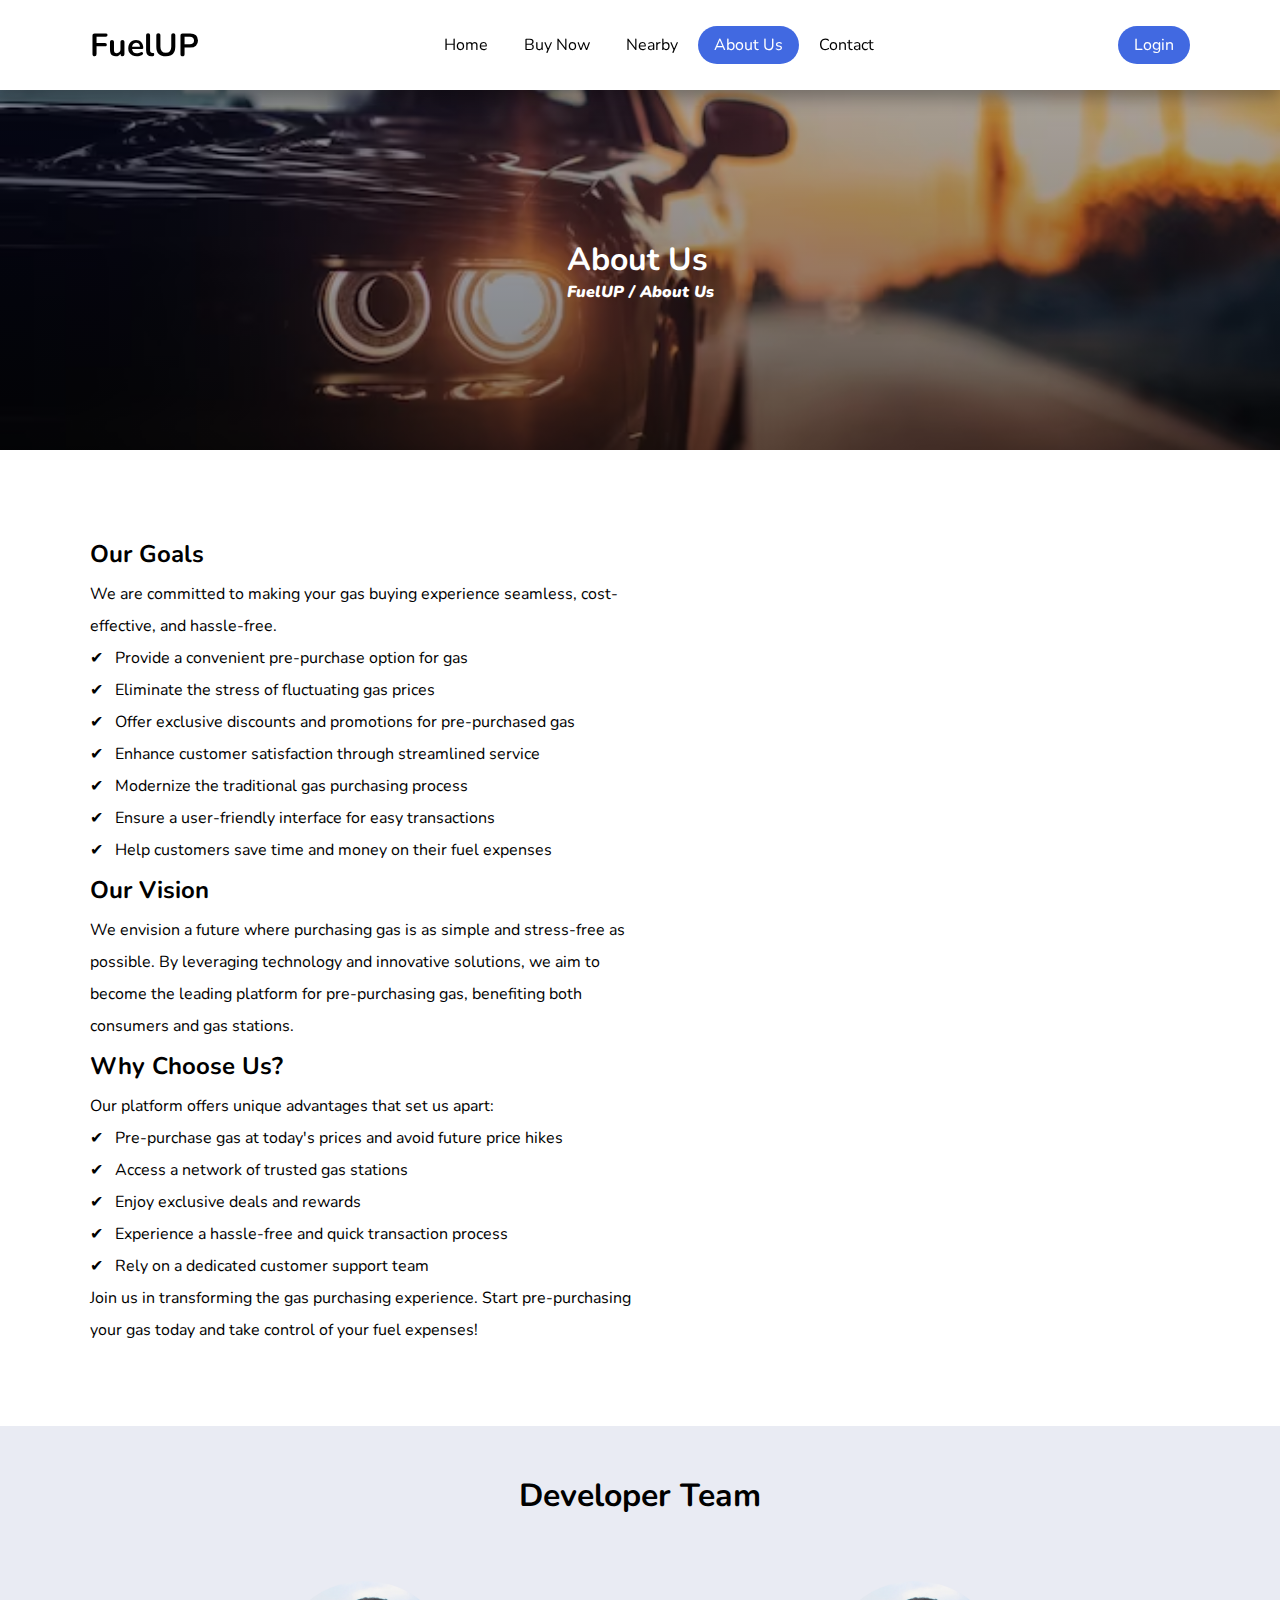
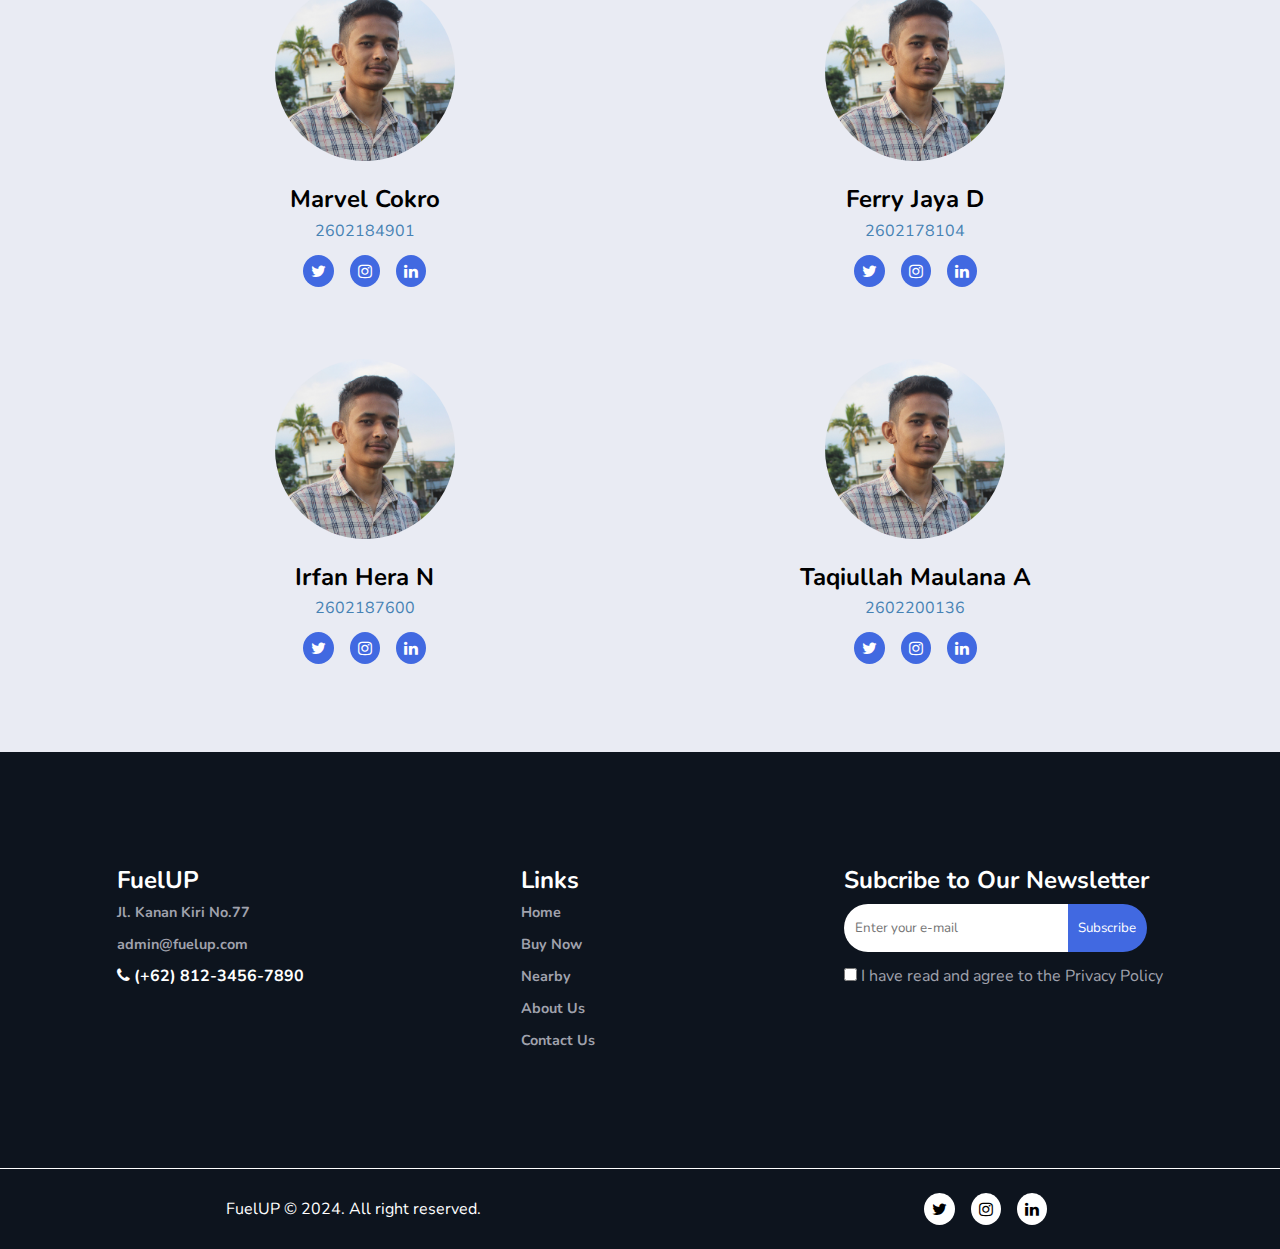
<file: about.html>
<!DOCTYPE html>
<html>

<head>
    <link rel="stylesheet" type="text/css" href="assets/css/style.css">
    <meta charset="utf-8">
    <meta name="viewport" content="width=device-width, initial-scale=1.0">
    <link rel="preconnect" href="https://fonts.gstatic.com">
    <link href="https://fonts.googleapis.com/css2?family=Poppins:wght@600&display=swap" rel="stylesheet">
    <link rel="stylesheet" href="https://cdnjs.cloudflare.com/ajax/libs/font-awesome/5.15.3/css/all.min.css">
    <link rel="stylesheet" href="https://cdnjs.cloudflare.com/ajax/libs/font-awesome/4.7.0/css/font-awesome.min.css">
    <link rel="icon" type="image/png" sizes="32x32" href="assets/image/favicon-32x32.png">
    <script src="assets/js/script.js" defer></script>
    <title>FuelUP</title>
</head>

<body>
    <header>
        <a href="index.html" class="logo">FuelUP</a>
        <nav class="navbar">
            <a href="index.html">Home</a>
            <a href="buy.html">Buy Now</a>
            <a href="nearby.html">Nearby</a>
            <a class="active" href="about.html">About Us</a>
            <a href="contact.html">Contact</a>
        </nav>
        <div class="icons">
            <a href="login.html" class="btn">Login</a>
            <i class="fas fa-bars" id="menu-bars"></i>
        </div>
    </header>
    <!-- --------------------------------------------Header Section Ends Here---------------------------------------- -->
    <div class="about_banner">
        <div>
            <h1>About Us</h1>
            <i><a href="index.html">FuelUP</a> / About Us</i>
        </div>
    </div>
    <div class="goals_info">
        <div class="goals">
            <h2>Our Goals</h2>
            <p>We are committed to making your gas buying experience seamless, cost-effective, and hassle-free.</p>
            <p> &#10004; &nbsp; Provide a convenient pre-purchase option for gas</p>
            <p> &#10004; &nbsp; Eliminate the stress of fluctuating gas prices</p>
            <p> &#10004; &nbsp; Offer exclusive discounts and promotions for pre-purchased gas</p>
            <p> &#10004; &nbsp; Enhance customer satisfaction through streamlined service</p>
            <p> &#10004; &nbsp; Modernize the traditional gas purchasing process</p>
            <p> &#10004; &nbsp; Ensure a user-friendly interface for easy transactions</p>
            <p> &#10004; &nbsp; Help customers save time and money on their fuel expenses</p>
            <h2>Our Vision</h2>
            <p>We envision a future where purchasing gas is as simple and stress-free as possible. By leveraging technology and innovative solutions, we aim to become the leading platform for pre-purchasing gas, benefiting both consumers and gas stations.</p>
            <h2>Why Choose Us?</h2>
            <p>Our platform offers unique advantages that set us apart:</p>
            <p> &#10004; &nbsp; Pre-purchase gas at today's prices and avoid future price hikes</p>
            <p> &#10004; &nbsp; Access a network of trusted gas stations</p>
            <p> &#10004; &nbsp; Enjoy exclusive deals and rewards</p>
            <p> &#10004; &nbsp; Experience a hassle-free and quick transaction process</p>
            <p> &#10004; &nbsp; Rely on a dedicated customer support team</p>
            <p>Join us in transforming the gas purchasing experience. Start pre-purchasing your gas today and take control of your fuel expenses!</p>
        </div>
    </div>
    <div class="member_infos">
        <h1>Developer Team</h1>
        <div class="member_info">
            <div class="user">
                <img src="assets/image/profile1.jpg">
                <div>
                    <h2>Marvel Cokro</h2>
                    <p>2602184901</p>
                    <p></i><i class="fa fa-twitter"></i><i class="fa fa-instagram"></i><i class="fa fa-linkedin"></i></p>
                </div>
            </div>
            <div class="user">
                <img src="assets/image/profile1.jpg">
                <div>
                    <h2>Ferry Jaya D</h2>
                    <p>2602178104</p>
                    <p></i><i class="fa fa-twitter"></i><i class="fa fa-instagram"></i><i class="fa fa-linkedin"></i></p>
                </div>
            </div><div class="user">
                <img src="assets/image/profile1.jpg">
                <div>
                    <h2>Irfan Hera N</h2>
                    <p>2602187600</p>
                    <p></i><i class="fa fa-twitter"></i><i class="fa fa-instagram"></i><i class="fa fa-linkedin"></i></p>
                </div>
            </div><div class="user">
                <img src="assets/image/profile1.jpg">
                <div>
                    <h2>Taqiullah Maulana A</h2>
                    <p>2602200136</p>
                    <p></i><i class="fa fa-twitter"></i><i class="fa fa-instagram"></i><i class="fa fa-linkedin"></i></p>
                </div>
            </div>
        </div>
    </div>
    
    <!-- -----------------------------------------Footer section starts here---------------------------------- -->
    <footer class="footer">
        <div class="footer_main">
            <div class="footer_info">
                <H2>FuelUP</H2>
                <p>Jl. Kanan Kiri No.77</p>
                <p>admin@fuelup.com</p>
                <a href="tel-phone"><i class="fa fa-phone"></i> (+62) 812-3456-7890</a>
            </div>
            <div class="footer_link">
                <h2>Links</h2>
                <div class="link_column">
                    <div>
                        <a href="index.html">Home</a>
                        <a href="buy.html">Buy Now</a>
                        <a href="nearby.html">Nearby</a>
                        <a href="about.html">About Us</a>
                        <a href="contact.html">Contact Us</a>
                    </div>
                </div>
            </div>
            <div class="footer_newsletter">
                <h2>Subcribe to Our Newsletter</h2>
                <label for="email">
                    <input type="email" name="email" class="email"
                        placeholder="Enter your e-mail"><i><button type="submit">Subscribe</button></i>
                </label>
                <div>
                    <input type="checkbox" name="checkbox" class="term"> I have read and agree to the Privacy Policy
                </div>
            </div>
        </div>
        <div class="footer_secondary">
            <p>FuelUP &copy 2024. All right reserved.</p>
            <p></i><i class="fa fa-twitter"></i><i class="fa fa-instagram"></i><i class="fa fa-linkedin"></i></p>
        </div>
    </footer>
    <!-- -----------------------------------------footer section ends here---------------------------------- -->
    <script type="text/javascript" src="assets/js/script.js"></script>
</body>

</html>
</file>
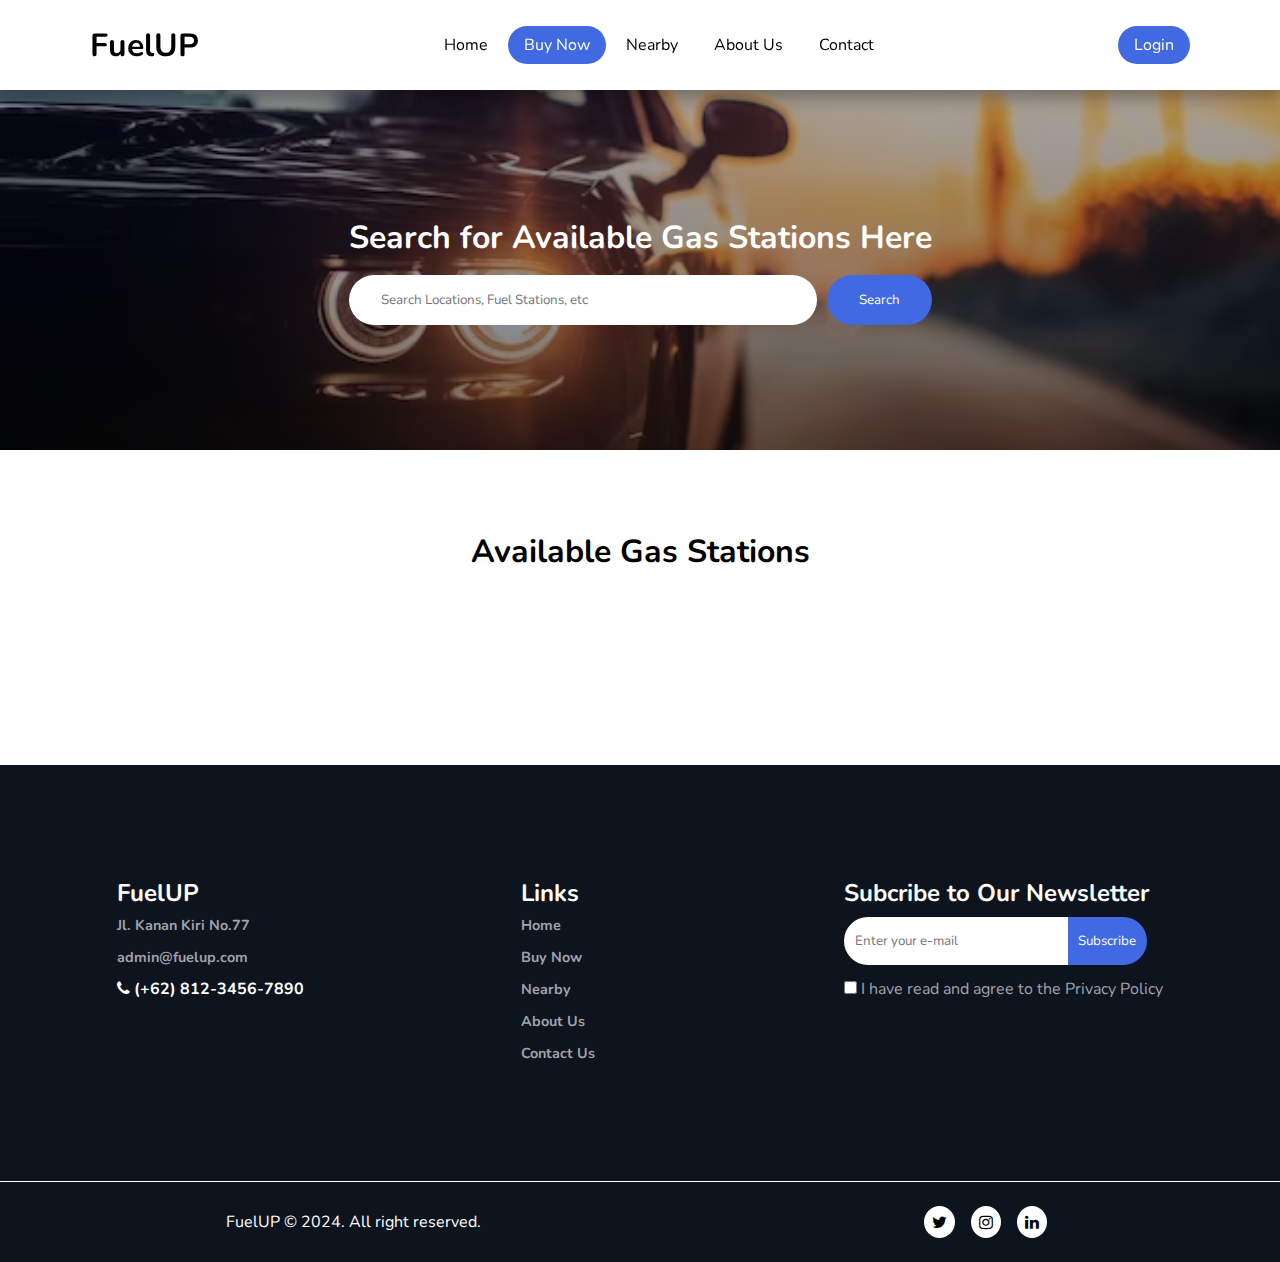
<file: buy.html>
<!DOCTYPE html>
<html>

<head>
    <link rel="stylesheet" type="text/css" href="assets/css/style.css">
    <meta charset="utf-8">
    <meta name="viewport" content="width=device-width, initial-scale=1.0">
    <link rel="preconnect" href="https://fonts.gstatic.com">
    <link href="https://fonts.googleapis.com/css2?family=Poppins:wght@600&display=swap" rel="stylesheet">
    <link rel="stylesheet" href="https://cdnjs.cloudflare.com/ajax/libs/font-awesome/5.15.3/css/all.min.css">
    <link rel="stylesheet" href="https://cdnjs.cloudflare.com/ajax/libs/font-awesome/4.7.0/css/font-awesome.min.css">
    <link rel="icon" type="image/png" sizes="32x32" href="assets/image/favicon-32x32.png">
    <script src="assets/js/script.js" defer></script>
    <title>FuelUP</title>
</head>

<body>
    <header>
        <a href="index.html" class="logo">FuelUP</a>
        <nav class="navbar">
            <a href="index.html">Home</a>
            <a class="active" href="buy.html">Buy Now</a>
            <a href="nearby.html">Nearby</a>
            <a href="about.html">About Us</a>
            <a href="contact.html">Contact</a>
        </nav>
        <div class="icons">
            <a href="login.html" class="btn">Login</a>
            <i class="fas fa-bars" id="menu-bars"></i>
        </div>
    </header>
    <!-- --------------------------------------------Header Section Ends Here---------------------------------------- -->
    <!-- ----------Header Section Ends Here--------- -->
    <div class="buy_banner">
        <div>
            <h1>Search for Available Gas Stations Here</h1>
            <form>
                <input class="search" type="search" placeholder="Search Locations, Fuel Stations, etc"
                    aria-label="Search">
                <i><button class="btn" type="submit">Search</button></i>
            </form>
        </div>
    </div>
    <!-- -----------------------------------------featured listing (BUY PAGE) section ends here---------------------------------- -->
    <div class="featured_listing">
        <h1>Available Gas Stations</h1>
        <div class="card">
            <div class="featured_listing_card"></div>
        </div>
    </div>

    <!-- -----------------------------------------featured listing ends here---------------------------------- -->
    <!-- -----------------------------------------Footer section starts here---------------------------------- -->
    <footer class="footer">
        <div class="footer_main">
            <div class="footer_info">
                <H2>FuelUP</H2>
                <p>Jl. Kanan Kiri No.77</p>
                <p>admin@fuelup.com</p>
                <a href="tel-phone"><i class="fa fa-phone"></i> (+62) 812-3456-7890</a>
            </div>
            <div class="footer_link">
                <h2>Links</h2>
                <div class="link_column">
                    <div>
                        <a href="index.html">Home</a>
                        <a href="buy.html">Buy Now</a>
                        <a href="nearby.html">Nearby</a>
                        <a href="about.html">About Us</a>
                        <a href="contact.html">Contact Us</a>
                    </div>
                </div>
            </div>
            <div class="footer_newsletter">
                <h2>Subcribe to Our Newsletter</h2>
                <label for="email">
                    <input type="email" name="email" class="email"
                        placeholder="Enter your e-mail"><i><button type="submit">Subscribe</button></i>
                </label>
                <div>
                    <input type="checkbox" name="checkbox" class="term"> I have read and agree to the Privacy Policy
                </div>
            </div>
        </div>
        <div class="footer_secondary">
            <p>FuelUP &copy 2024. All right reserved.</p>
            <p></i><i class="fa fa-twitter"></i><i class="fa fa-instagram"></i><i class="fa fa-linkedin"></i></p>
        </div>
    </footer>
    <!-- -----------------------------------------footer section ends here---------------------------------- -->
    <script type="text/javascript" src="assets/js/script.js"></script>
</body>

</html>
</file>
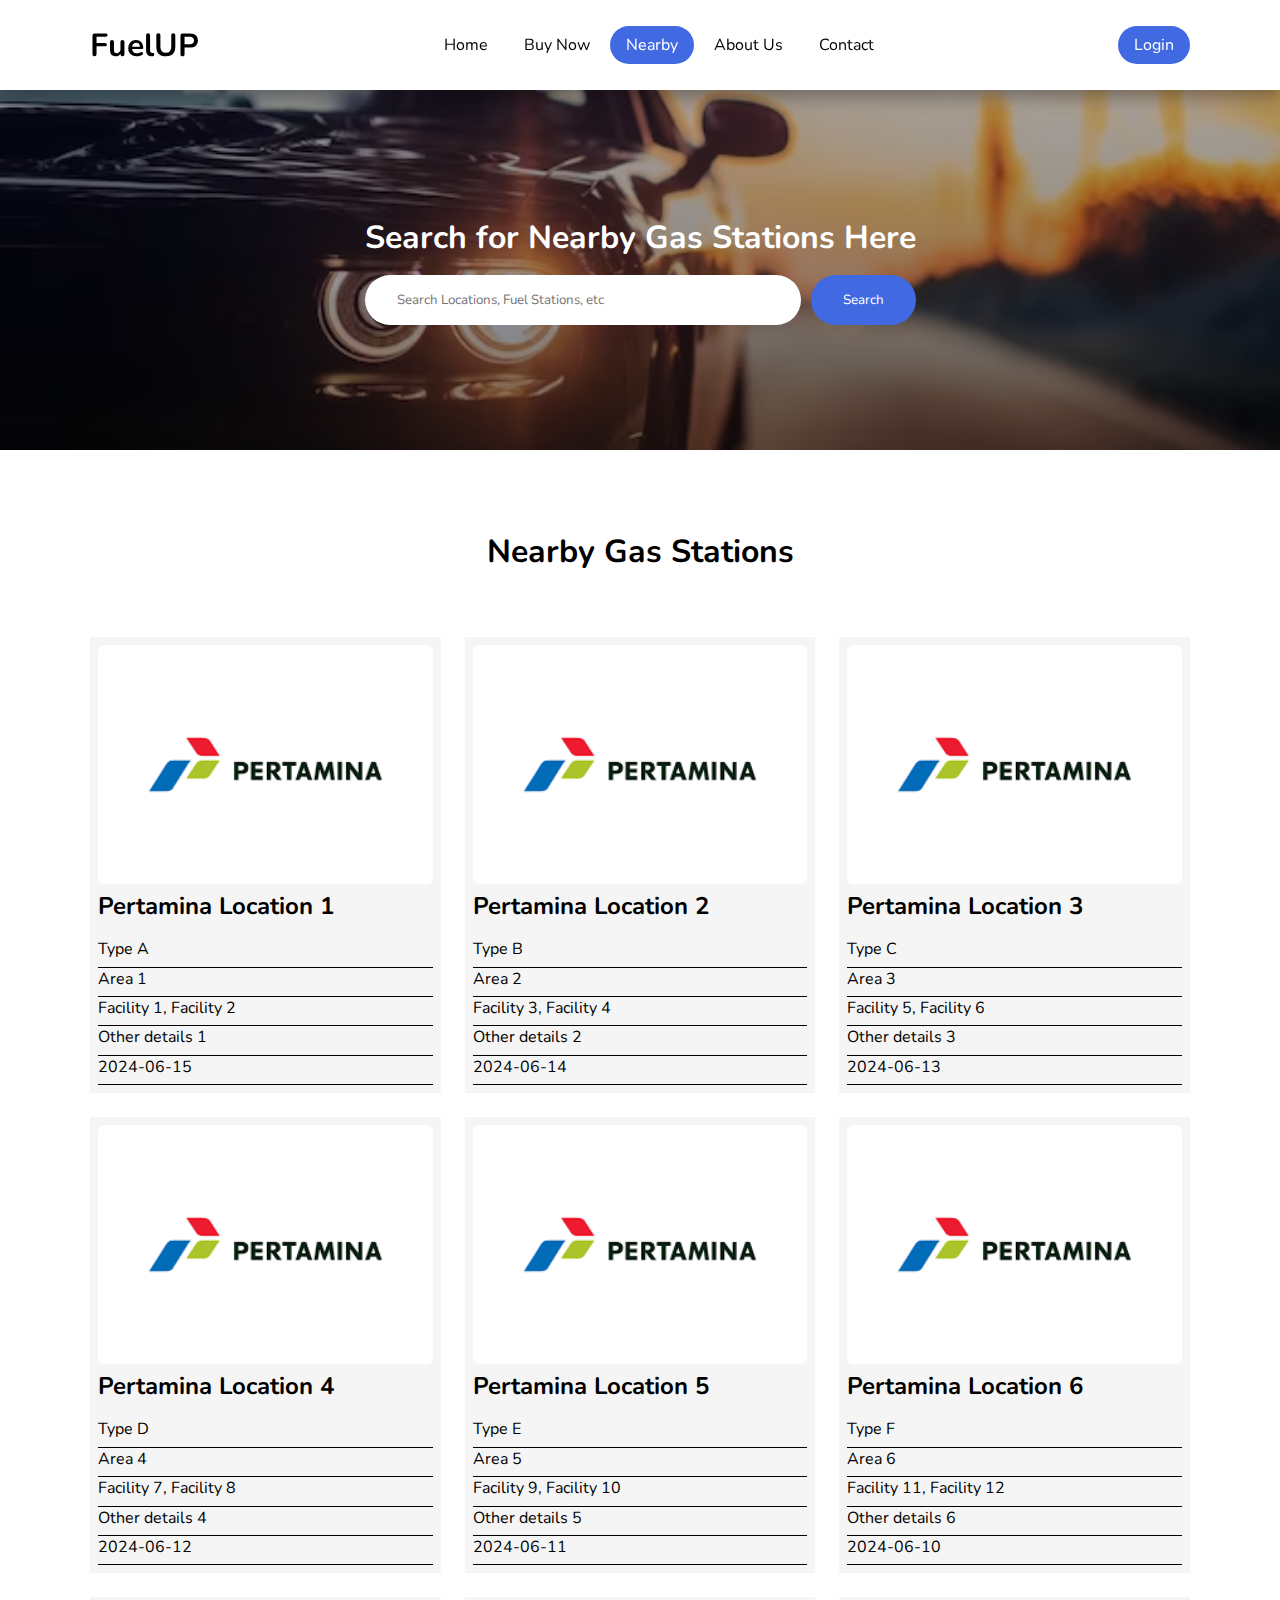
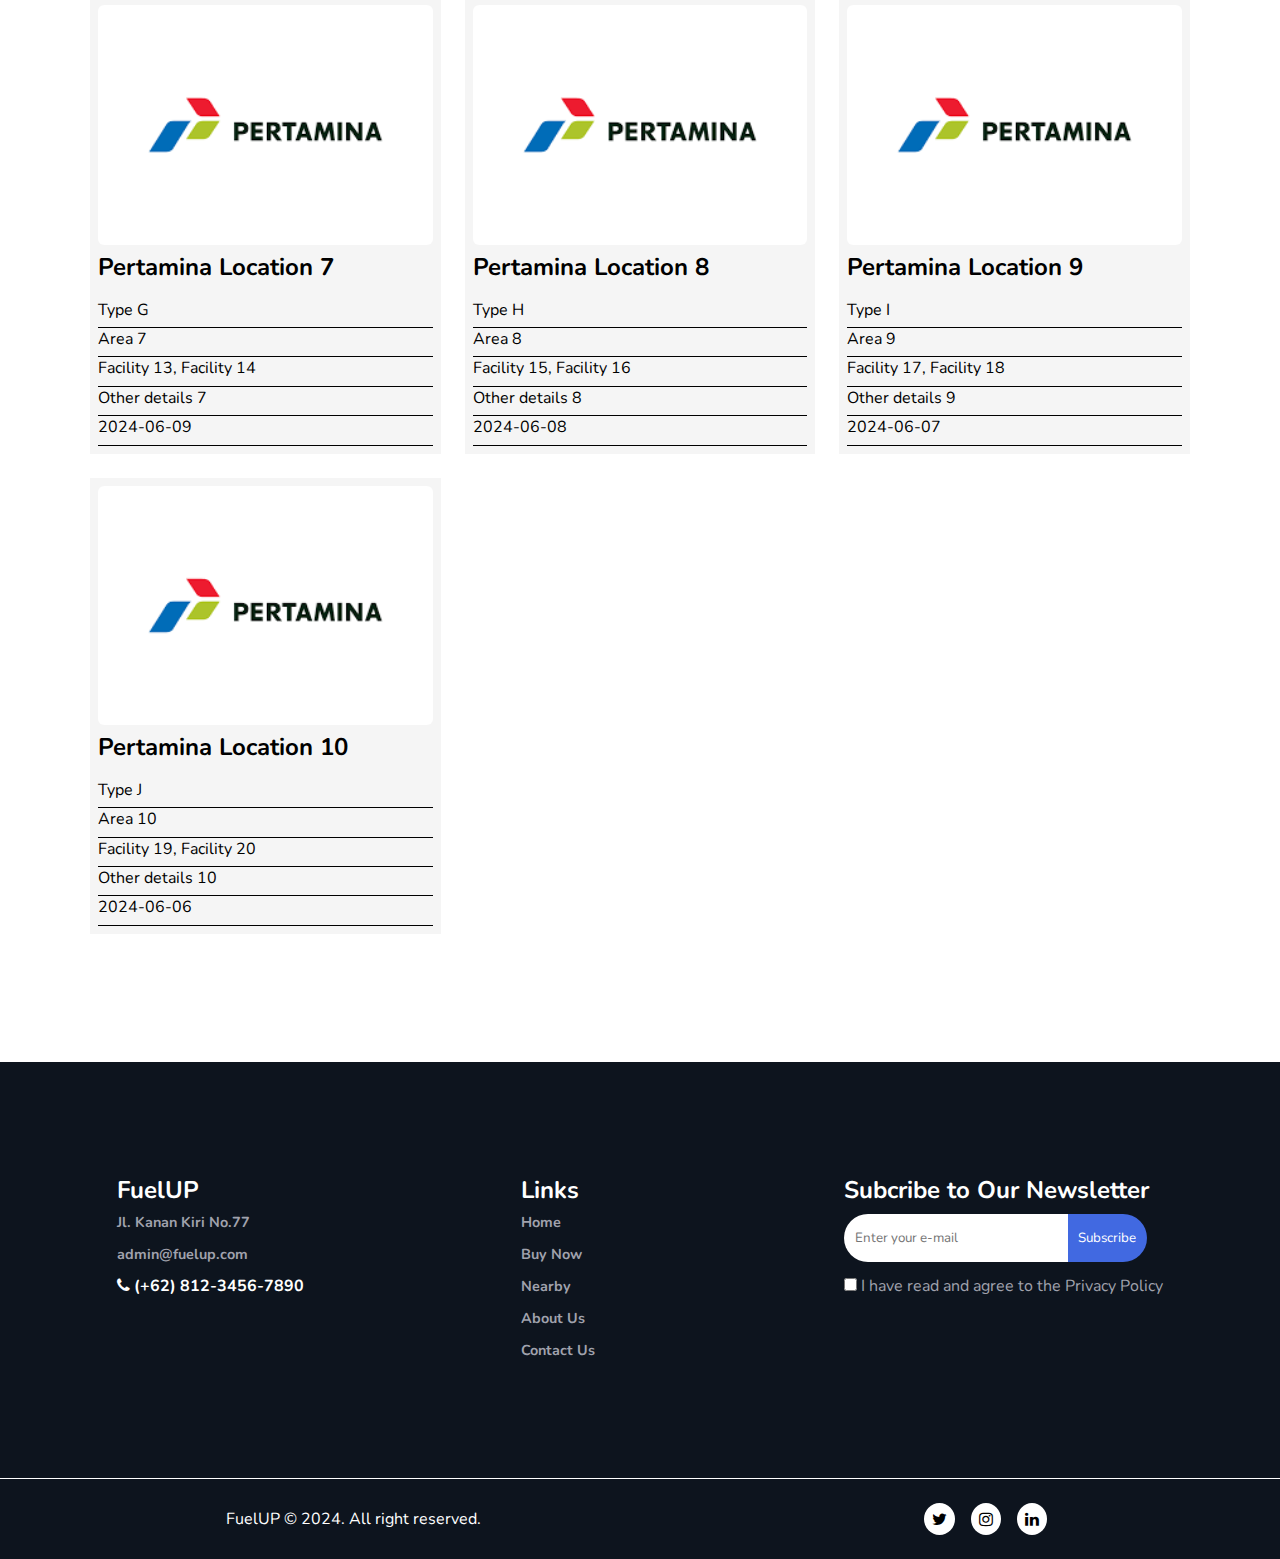
<file: nearby.html>
<!DOCTYPE html>
<html>

<head>
    <link rel="stylesheet" type="text/css" href="assets/css/style.css">
    <meta charset="utf-8">
    <meta name="viewport" content="width=device-width, initial-scale=1.0">
    <link rel="preconnect" href="https://fonts.gstatic.com">
    <link href="https://fonts.googleapis.com/css2?family=Poppins:wght@600&display=swap" rel="stylesheet">
    <link rel="stylesheet" href="https://cdnjs.cloudflare.com/ajax/libs/font-awesome/5.15.3/css/all.min.css">
    <link rel="stylesheet" href="https://cdnjs.cloudflare.com/ajax/libs/font-awesome/4.7.0/css/font-awesome.min.css">
    <link rel="icon" type="image/png" sizes="32x32" href="assets/image/favicon-32x32.png">
    <script src="assets/js/script.js" defer></script>
    <title>FuelUP</title>
</head>

<body>
    <script src="/assets/js/fetch.js"></script>
    <!-- -----------------------------------------Paage banner starts here----------------------------------->
    <header>
        <a href="index.html" class="logo">FuelUP</a>
        <nav class="navbar">
            <a href="index.html">Home</a>
            <a href="buy.html">Buy Now</a>
            <a class="active" href="nearby.html">Nearby</a>
            <a href="about.html">About Us</a>
            <a href="contact.html">Contact</a>
        </nav>
        <div class="icons">
            <a href="login.html" class="btn">Login</a>
            <i class="fas fa-bars" id="menu-bars"></i>
        </div>
    </header>

    <!-- ----------Header Section Ends Here--------- -->
    <!-- -----------------------------------------Paage banner starts here---------------------------------- -->
    <div class="buy_banner">
        <div>
            <h1>Search for Nearby Gas Stations Here</h1>
            <form action="result.html" method="get">
                <input class="search" name="query" type="search" placeholder="Search Locations, Fuel Stations, etc" aria-label="Search" oninput="showSuggestions(this.value)">
                <i><button class="btn" type="submit">Search</button></i>
                <div class="suggestions"></div>
            </form>
        </div>
    </div>
    <!-- -----------------------------------------Paage banner ends here---------------------------------- -->
    <!-- -----------------------------------------featured listing (BUY PAGE) section ends here---------------------------------- -->
    <div class="featured_listing">
        <h1>Nearby Gas Stations</h1>
        <div class="card">
            
        </div>
    </div>


    <!-- -----------------------------------------featured listing ends here---------------------------------- -->
    <!-- -----------------------------------------Footer section starts here---------------------------------- -->
    <footer class="footer">
        <div class="footer_main">
            <div class="footer_info">
                <H2>FuelUP</H2>
                <p>Jl. Kanan Kiri No.77</p>
                <p>admin@fuelup.com</p>
                <a href="tel-phone"><i class="fa fa-phone"></i> (+62) 812-3456-7890</a>
            </div>
            <div class="footer_link">
                <h2>Links</h2>
                <div class="link_column">
                    <div>
                        <a href="index.html">Home</a>
                        <a href="buy.html">Buy Now</a>
                        <a href="nearby.html">Nearby</a>
                        <a href="about.html">About Us</a>
                        <a href="contact.html">Contact Us</a>
                    </div>
                </div>
            </div>
            <div class="footer_newsletter">
                <h2>Subcribe to Our Newsletter</h2>
                <label for="email">
                    <input type="email" name="email" class="email"
                        placeholder="Enter your e-mail"><i><button type="submit">Subscribe</button></i>
                </label>
                <div>
                    <input type="checkbox" name="checkbox" class="term"> I have read and agree to the Privacy Policy
                </div>
            </div>
        </div>
        <div class="footer_secondary">
            <p>FuelUP &copy 2024. All right reserved.</p>
            <p></i><i class="fa fa-twitter"></i><i class="fa fa-instagram"></i><i class="fa fa-linkedin"></i></p>
        </div>
    </footer>
    <!-- -----------------------------------------footer section ends here---------------------------------- -->
    <script type="text/javascript" src="assets/js/script.js"></script>
</body>

</html>
</file>
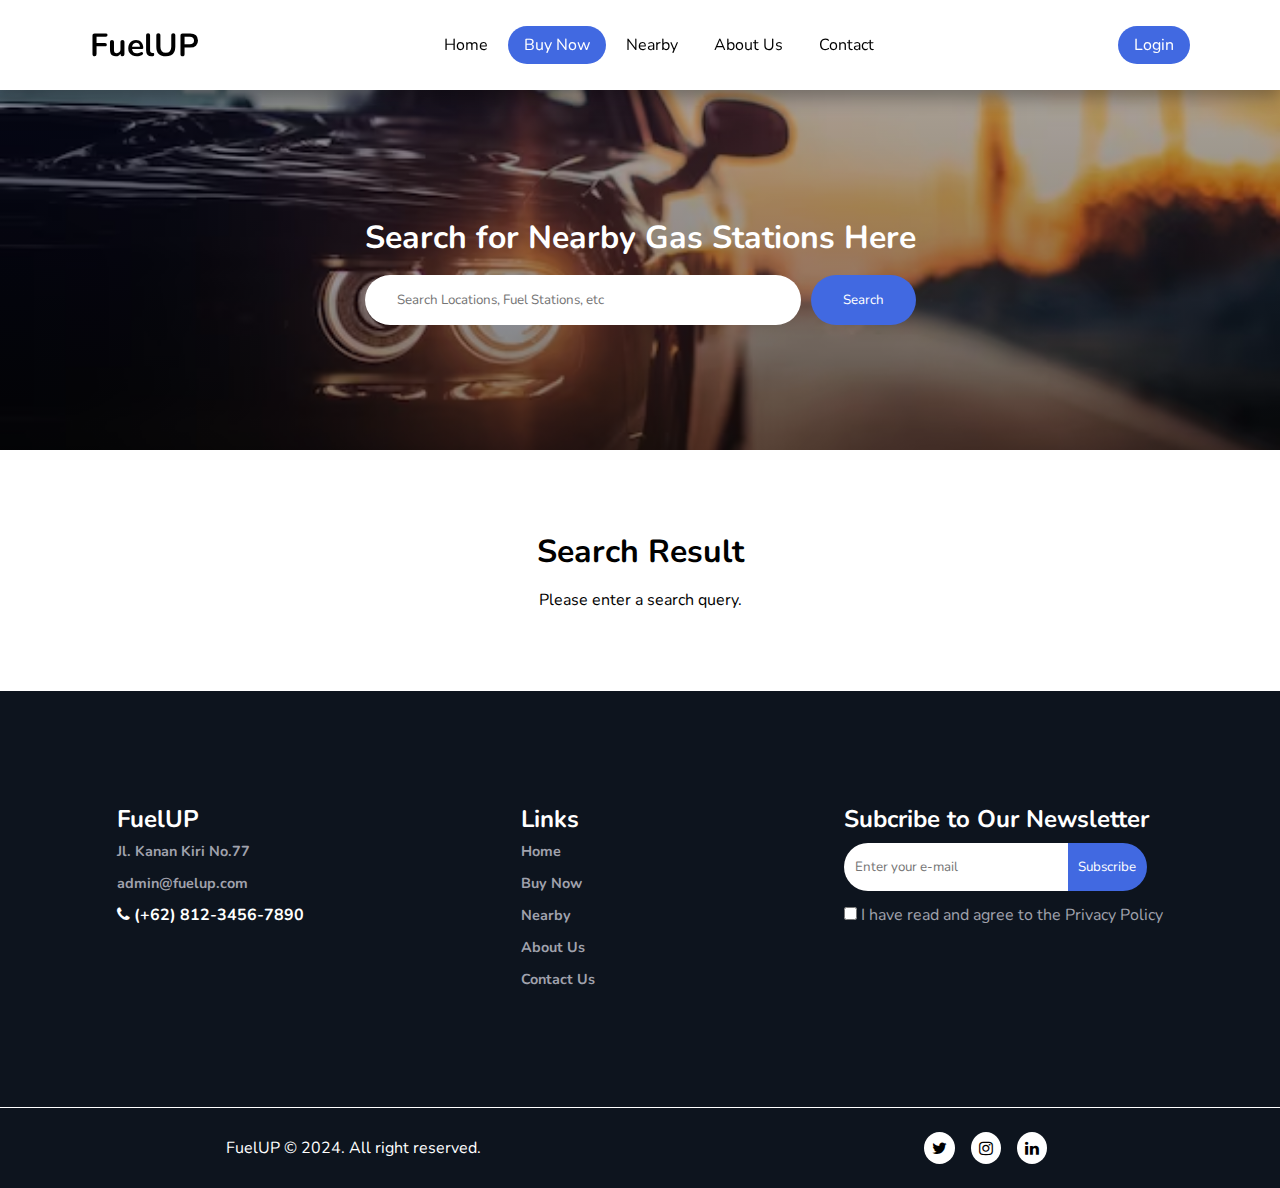
<file: result.html>
<!DOCTYPE html>
<html>

<head>
    <link rel="stylesheet" type="text/css" href="assets/css/style.css">
    <meta charset="utf-8">
    <meta name="viewport" content="width=device-width, initial-scale=1.0">
    <link rel="preconnect" href="https://fonts.gstatic.com">
    <link href="https://fonts.googleapis.com/css2?family=Poppins:wght@600&display=swap" rel="stylesheet">
    <link rel="stylesheet" href="https://cdnjs.cloudflare.com/ajax/libs/font-awesome/5.15.3/css/all.min.css">
    <link rel="stylesheet" href="https://cdnjs.cloudflare.com/ajax/libs/font-awesome/4.7.0/css/font-awesome.min.css">
    <link rel="icon" type="image/png" sizes="32x32" href="assets/image/favicon-32x32.png">
    <script src="/assets/js/script.js" defer></script>
    <title>FuelUP</title>
</head>

<body>
    <header>
        <a href="index.html" class="logo">FuelUP</a>
        <nav class="navbar">
            <a href="index.html">Home</a>
            <a class="active" href="buy.html">Buy Now</a>
            <a href="nearby.html">Nearby</a>
            <a href="about.html">About Us</a>
            <a href="contact.html">Contact</a>
        </nav>
        <div class="icons">
            <a href="login.html" class="btn">Login</a>
            <i class="fas fa-bars" id="menu-bars"></i>
        </div>
    </header>

    <div class="buy_banner">
        <div>
            <h1>Search for Nearby Gas Stations Here</h1>
            <form action="result.html" method="get">
                <input class="search" name="query" type="search" placeholder="Search Locations, Fuel Stations, etc" aria-label="Search" oninput="showSuggestions(this.value)">
                <i><button class="btn" type="submit">Search</button></i>
                <div class="suggestions"></div>
            </form>
        </div>
    </div>

    <div class="featured_listing">
        <h1>Search Result</h1>
        <div class="fuelup-card-container card">

        </div>
    </div>

    <footer class="footer">
        <div class="footer_main">
            <div class="footer_info">
                <H2>FuelUP</H2>
                <p>Jl. Kanan Kiri No.77</p>
                <p>admin@fuelup.com</p>
                <a href="tel-phone"><i class="fa fa-phone"></i> (+62) 812-3456-7890</a>
            </div>
            <div class="footer_link">
                <h2>Links</h2>
                <div class="link_column">
                    <div>
                        <a href="index.html">Home</a>
                        <a href="buy.html">Buy Now</a>
                        <a href="nearby.html">Nearby</a>
                        <a href="about.html">About Us</a>
                        <a href="contact.html">Contact Us</a>
                    </div>
                </div>
            </div>
            <div class="footer_newsletter">
                <h2>Subcribe to Our Newsletter</h2>
                <label for="email">
                    <input type="email" name="email" class="email"
                        placeholder="Enter your e-mail"><i><button type="submit">Subscribe</button></i>
                </label>
                <div>
                    <input type="checkbox" name="checkbox" class="term"> I have read and agree to the Privacy Policy
                </div>
            </div>
        </div>
        <div class="footer_secondary">
            <p>FuelUP &copy 2024. All right reserved.</p>
            <p></i><i class="fa fa-twitter"></i><i class="fa fa-instagram"></i><i class="fa fa-linkedin"></i></p>
        </div>
    </footer>
    <script type="text/javascript" src="assets/js/script.js"></script>
</body>

</html>
</file>
<file: assets/css/style.css>
@import url('https://fonts.googleapis.com/css2?family=Nunito:wght@200;300;400;600;700&display=swap');

:root {
    --box-shadow: 0 .5rem 1.5rem rgba(0, 0, 0, .1);
}

* {
    font-family: 'Nunito', sans-serif;
    margin: 0;
    padding: 0;
    box-sizing: border-box;
    text-decoration: none;
    outline: none;
    border: none;
    transition: all .2s linear;
}

a {
    font-size: 1rem;
}

.btn {
    padding: 0.75rem 1.5rem;
    border-radius: 3rem;
    color: white;
    background-color: royalblue;
    cursor: pointer;
    box-shadow: inset 0 0 0 0 black;
    transition: ease-out 0.4s;
}

.btn:hover {
    box-shadow: inset 30rem 0 0 0 black;
    color: white;
}

html {
    /*font-size: 62.5%;*/
    overflow-x: hidden;
    scroll-padding-top: 5.5rem;
    scroll-behavior: smooth;
}

header {
    position: fixed;
    top: 0;
    left: 0;
    right: 0;
    background: #fff;
    padding: 1rem 7%;
    display: flex;
    align-items: center;
    justify-content: space-between;
    z-index: 1000;
    box-shadow: 0 .5rem 1rem rgba(0, 0, 0, .3);
    height: 10vh;
}

header .logo {
    font-size: 2rem;
    font-weight: bolder;
    color: black;
}



header .navbar a {
    font-size: 1rem;
    padding: 0.5rem 1rem;
    border-radius: 3rem;
    color: black;
}

header .navbar a.active,
header .navbar a:hover {
    color: #fff;
    background: royalblue;
}

header .icons a {
    font-size: 1rem;
    padding: 0.5rem 1rem;
    border-radius: 3rem;
    color: white;
    background-color: royalblue;
}

header .icons i {
    cursor: pointer;
    margin-left: 0.5rem;
    height: 1.5rem;
    line-height: 1.5rem;
    width: 1.5rem;
    text-align: center;
    font-size: 1rem;
    border-radius: 50%;
    background: #eee;
}

header .icons i:hover {
    color: #fff;
    background: royalblue;
    transform: rotate(360deg);
}

header .icons #menu-bars {
    display: none;
}

/*---------------------Hero/ Landing section----------------------------------*/
.hero {
    margin-top: 10vh;
    height: 90vh;
    width: 100%;
    display: flex;
    justify-content: center;
    align-items: center;
    background-image: linear-gradient(to left, rgba(1, 4, 42, 0.3), rgba(0, 0, 0, 0.65)), url(../image/heroimg1.jpg);
    background-position: top;
    background-size: cover;
    background-repeat: no-repeat;
}

.hero-info h1 {
    color: white;
    font-size: 3rem;
}

.hero .hero-info form {
    display: flex;
    align-items: center;
    position: relative;

}

/* bagian yang gw ganti buat suggestion */

.suggestions.show {
    display: block; 
}

.hero .hero-info form .search {
    padding: 1rem 2rem;
    border-radius: 3rem;
    width: 80%;
    flex-grow: 1;
}

.hero .hero-info form .btn {
    padding: 1rem 2rem;
    border-radius: 3rem;
    color: white;
    background-color: royalblue;
    cursor: pointer;
    box-shadow: inset 0 0 0 0 black;
    transition: ease-out 0.5s;
    margin-left: 10px; 
    flex-shrink: 0;
}

.hero .hero-info form .btn:hover {
    box-shadow: inset 30rem 0 0 0 black;
    color: white;
}

.hero .hero-info form .suggestions {
    position: absolute;
    top: 100%;
    left: 0;
    right: 0;
    background: white;
    border: 1px solid #ccc;
    border-radius: 3px;
    max-height: 200px;
    overflow-y: auto;
    z-index: 1000;
    display: none;
}

.hero .hero-info form .suggestions div {
    padding: 1rem;
    cursor: pointer;
}

.hero .hero-info form .suggestions div:hover {
    background-color: #f0f0f0;
}

/* abis */

/*----------------------------------stats-------------------------------------*/



.stats {
    width: 100%;
    text-align: center;
    padding: 4rem 10%;
    background-color: white;
    display: flex;
    flex-wrap: wrap;
    justify-content: space-around;
    box-shadow: var(--box-shadow);
}

.stats>div {
    /*background-color: royalblue;*/
    display: flex;
    justify-content: space-around;
    width: 160px;
    text-align: center;
    align-items: center;
}

.stats>div h1 {
    font-size: 2rem;
}

.stats>div p {
    font-size: 1rem;
    color: rgba(0, 0, 0, 0.50);
}


/*----------------------------------rental_banner-------------------------------------*/
.rental_banner {
    /*display: flex;*/
    display: grid;
    grid-template-columns: 1fr 1fr;
    padding: 2.5rem 10%;
    background-color: #E9EAF2;

}

.rental_banner_img {
    width: 100%;
    /*background-color: #E9EAF2;*/
    padding: 2rem;
    display: flex;
    text-align: center;
    align-items: center;
}

.rental_banner_img img {
    width: 100%;
    justify-content: center;
    align-items: center;
    background-size: cover;
}

.rental_banner_info {
    /*background-color: #171F2D;*/
    width: 100%;
    padding: 1rem 2rem;
}

.rental_banner_info h1 {
    padding: 1rem 0rem;
    /*color: white;*/
    color: black;
}

.rental_banner_info p {
    font-size: 1rem;
    padding-bottom: 2rem;
    color: #8E9785;
}

/************************************service section starts here***************************/
.service {
    padding: 7rem 5rem;
    line-height: 4rem;
    text-align: center;
    background-color: #E9EAF2;
}

.service .service_info h1 {
    font-size: 2.5rem;
}

.service .service_img {
    display: grid;
    grid-template-columns: repeat(4, 1fr);
}

.service .service_img img {
    height: 80px;
    width: 80px;
}


/*******************************************Feature listing statrts here*******************************************/
.featured_listing{
    text-align: center;
    padding: 5rem 7%;
}
.featured_listing h1 {
    padding-bottom: 3.5rem;
    padding-bottom: 1rem;
}
.featured_listing .card a{
    padding-bottom: 1rem;
    font-size: 1.5rem;
    color: black;
    font-weight: bolder;
}

.card{
    display: grid;
    grid-template-columns: 1fr 1fr 1fr;
    gap: 1.5rem;
    padding-top: 3rem;
    padding-bottom: 3rem;
}
.featured_listing .featured_listing_card{
    width: 100%;
}

.featured_listing .featured_listing_card img{
    width: 100%;
    border-radius: 6px;
}
.featured_listing .featured_listing_card .featured_listing_card_info{
    background-color: whitesmoke;
    text-align: left;
    padding: 0.5rem;
}
.featured_listing .featured_listing_card .featured_listing_card_info .property_title{
    display: flex;
    justify-content: space-between;
}
.featured_listing .featured_listing_card .featured_listing_card_info p{
    padding-bottom: 0.4rem;
    border-bottom: 1px solid black;
}
/****************************************featured listing ends here**************************************/
/*****************************************Footer section start*****************************************/


.footer {
    margin: none;
    background-color: #0D141E;
    color: white;
    /*padding:2rem;*/
    padding: auto 7%;
    line-height: 2rem;

}

.footer .footer_main {

    border-bottom: 1px solid white;
    display: flex;
    /*flex-direction: row;*/
    justify-content: space-around;
    flex-wrap: wrap;
    padding: 7rem 0.5rem;

}
.footer_link .link_column a,
.footer_main .footer_info p{
  font-size: 0.9rem;
  color: #A0A2AD;
  font-weight: bolder;
}
.footer_main .footer_info a{
    font-weight: bolder;
    font-size: 1rem;
    color: white;
}
.link_column {
    /*border: 1px solid red;*/
    display: flex;
    justify-content: space-between;

    /*flex-direction:column; */

}
.footer_link .link_column> div {
    display: grid;
    padding-right: 2rem;
}

.footer_main .email {
    padding: .8em;
    /*border-radius: 100rem;*/
    border-radius: 99rem 0rem 0rem 99rem;
    width: 70%;
    height: 3rem;
    margin: .5rem auto;
}
.footer_main label button{
    padding: .8em;
    border-radius: 0rem 99rem 99rem 0rem;
    height: 3rem;
    background-color: royalblue;
    color: white;
    box-shadow: inset 0 0 0 0 black;
    transition: ease-out 0.5s;
}

.footer_main label button:hover {
        box-shadow: inset 20rem 0 0 0 black;
        border: 1px solid white;
        color: white;
    }
.footer_newsletter > div{
    color: #A0A2AD;
}
.footer_newsletter > div input{
    background-color: transparent;
}
.footer_newsletter a {
    color: #A0A2AD;
    text-decoration: underline;
}
.footer_secondary {
    padding: 1rem 0.5rem;
    display: flex;
    justify-content: space-around;
    flex-wrap: wrap;
    align-items: center;
}

.footer_secondary p {
    /*align-items: center;*/
    text-align: center;
}
.footer_secondary p i{
    cursor: pointer;
    padding: 0.5rem;
    margin: 0.5rem;
    border-radius: 50%;
    background-color: white;
    color: black;
}
.footer_secondary p i:hover{
    color: white;
    background-color: black;
}


/*************************************MEDIA QUERY starts here********************************/

@media (max-width:820px) {

    header .icons #menu-bars {
        display: inline-block;
    }

    header .navbar {
        position: absolute;
        top: 100%;
        left: 0;
        right: 0;
        background: #fff;
        border-top: .1rem solid rgba(0, 0, 0, .2);
        border-bottom: .1rem solid rgba(0, 0, 0, .2);
        padding: 1rem;
        clip-path: polygon(0 0, 100% 0, 100% 0, 0 0);
    }

    header .navbar.active {
        clip-path: polygon(0 0, 100% 0, 100% 100%, 0% 100%);
    }

    header .navbar a {
        display: block;
        padding: 0.75rem;
        margin: 0.5rem;
        font-size: 1rem;
        background: #eee;
    }

    header .icons a {
        font-size: 1.2rem;
        padding: .5rem 1.1rem;
        border-radius: 3rem;
    }

    .home .home-slider .slide .content h3 {
        font-size: 5rem;
    }

    .hero .hero-info h1 {
        font-size: 2rem;
    }
    .stats {
        padding: 2.5rem 10%;
    }
    .stats>div h1 {
        font-size: 1.4rem;
    }

    .rental_banner {
        display: grid;
        grid-template-columns: 1fr;
        padding: 2rem;
    }

    .rental_banner .rental_banner_img,
    .rental_banner .rental_banner_info {
        width: 100%;
        padding: 1rem 5%;
    }

    .rental_banner .rental_banner_info h1 {
        padding: 0.75rem 0rem;
        font-size: 1.75rem;
    }

    .rental_banner_info p {
        font-size: 1rem;
        padding-bottom: 1rem;
    }

    .service {
        padding: 2.5rem;
        line-height: 2rem;
    }

    .service .service_info h1 {
        font-size: 1.75rem;
    }

    .service .service_img {
        display: grid;
        grid-template-columns: repeat(2, 1fr);
        line-height: 4rem;
        padding-top: 2rem;
    }
    .footer_main .footer_info{
        padding-left: 1rem;
    }
    footer .footer_secondary{
        padding-top: 1rem;
    }
    .footer_newsletter{
        margin-top: 1rem;
        width: 80%;
    }
    .card{
        grid-template-columns: 1fr 1fr;
    }
    .main_contact{
        grid-template-columns: 1fr!important;
    }
    .contact .service .service_img{
        line-height: 2.5rem;
    }
    .contact .service .service_img img{
        height: 75px;
        width: 75px;
    }
    .contact .service .service_img p{
        margin-bottom: 1rem;
    }
    .signup{
        display: grid;
        grid-template-columns: 1fr!important;
    }
    .signup_image{
        display: none!important;
    }
    .signup_form form{
        width: 65%!important;
        justify-content: center;
    }
    .goals_info{
    grid-template-columns: 1fr !important;
    }
    .goals_info .goal_img{
        display: none;
    }
}







@media (max-width:400px) {
    header .logo {
        font-size: 1.5rem;
    }

    header .icons a {
        font-size: 1rem;
        padding: 0.5rem 1rem;
    }

    .hero-info h1 {
        font-size: 2rem;
    }

    .hero .hero-info form .search {
        padding: 0.75rem 1rem;
    }

    .hero .hero-info form .btn {
        padding: 0.75rem 1rem;
    }

    .hero .hero-info form .btn:hover {
        box-shadow: inset 30rem 0 0 0 black;
        color: white;
    }

    .stats {
        padding: 1rem 10%;
    }

    .stats>div h1 {
        font-size: 1.5rem;
    }

    .rental_banner .rental_banner_info h1 {
        font-size: 1.5rem;
        padding: 0.5rem 0rem;
    }

    .rental_banner_info p {
        font-size: 0.75rem;
        padding-bottom: 1rem;
    }

    .service .service_img {
        display: grid;
        grid-template-columns: 1fr;
    }

    .service {
        padding: 2.5rem;
        line-height: initial;
    }
    .footer_main .footer_newsletter label input{
        width: 50%;
    }
    footer .footer_main{
        padding: 3rem 0.5rem!important;
    }
    .card{
        grid-template-columns: 1fr;
    }
    .contact .service .service_img{
        line-height: 2rem;
    }
    .contact .service .service_img img{
        height: 50px;
        width: 50px;
    }
    .contact .service .service_img p{
        margin-bottom: 1rem;
    }
    .main_contact .map iframe{
        height: 400px;
    }
    .signup_form form{
        width: 80%!important;
        justify-content: center;
    }
    #signin, .or, .links {
        width: 90%!important;
    }
}






@media (max-width: 768px) {
    body {
        overflow: auto;
    }

    #right {
        display: none;
    }

    #left {
        justify-content: start;
        margin-top: 4vh;
    }

    #signin .logo {
        margin-bottom: 2vh;
    }

    #signin .text-input {
        margin-bottom: 0.7rem;
    }

    #main-footer {
        padding-top: 1rem;
    }
    .signup_image h1{
        padding: 2rem;
        color: white;
    }
    .member_info{
       grid-template-columns: 1fr!important;
}





}

/*************************************MEdia query ends here********************************/








/*****************************************login/signup Section starts*****************************************/
#wrapper {
    display: flex;
    flex-direction: row;
}

#left {
    display: flex;
    flex-direction: column;
    flex: 1;
    align-items: center;
    justify-content: center;
    height: 100vh;
}

#right {
    flex: 1;
}

/* Sign In */
#signin {
    display: flex;
    flex-direction: column;
    justify-content: center;
    align-items: center;
    text-align: center;
    width: 80%;
    padding-bottom: 1rem;
}

#signin form {
    width: 80%;
    padding-bottom: 3rem;
}

#signin .logo a {
    font-weight: 300;
    font-size: 2.5rem;
    font-weight: bolder;
    color: black;
    padding-bottom: 2rem;
}

#signin label {
    font-size: 0.9rem;
    line-height: 2rem;
    font-weight: 500;
    float: left;
}

#signin .text-input {
    margin-bottom: 1.3rem;
    width: 100%;
    border-radius: 3rem;
    /*background: #181818;*/
    background-color: white;
    border: 1px solid #555;
    color: #ccc;
    padding: 0.5rem 1rem;
    line-height: 1.3rem;
}

#signin .primary-btn {
    border-radius: 3rem;
    color: white;
    background-color: royalblue;
    cursor: pointer;
    box-shadow: inset 0 0 0 0 black;
    transition: ease-out 0.5s;
    padding: 0.5rem 1rem;
    font-weight: 500;
    text-decoration: none;
}

#signin .primary-btn:hover {
    box-shadow: inset 20rem 0 0 0 black;
    color: white;
}

#signin,
.or,
.links {
    width: 60%;
}

#signin .links a {
    display: block;
    color: #000;
    text-decoration: none;
    margin-bottom: 1rem;
    text-align: center;
    font-size: 0.9rem;
}

#signin .or {
    display: flex;
    flex-direction: row;
    margin-bottom: 1.2rem;
    align-items: center;
}

#signin .or .bar {
    flex: auto;
    border: none;
    height: 1px;
    background: #000;
}

#signin .or span {
    color: #000;
    padding: 0 0.8rem;
}

/* Showcase */
#showcase {
    display: flex;
    justify-content: center;
    align-items: center;
    background: linear-gradient(to left, rgba(1, 4, 42, 0.3), rgba(0, 0, 0, 0.65)), url(../image/login_img.jpg) no-repeat center center / cover;
    /*background: url(../image/login_img.jpg) no-repeat center center / cover;*/
    height: 100vh;
    text-align: center;
}

#showcase .showcase-text {
    font-size: 3rem;
    width: 100%;
    color: #fff;
    margin-bottom: 1.5rem;
}

#showcase .secondary-btn {
    width: 60%;
    margin: auto;
}

/* Footer */
#main-footer {
    /*color: #ccc;*/
    text-align: center;
    font-size: 0.8rem;
    max-width: 80%;
    padding-top: 5rem;
}

#main-footer a {
    color: #f96816;
    text-decoration: underline;
}

/* Button */

.primary-btn:hover {
    box-shadow: inset 10rem 0 0 0 black;
    color: white;
}

.secondary-btn {
    outline: none;
    padding: 0.5rem 1rem;
    border: 1px solid #000;
    border-radius: 3rem;
    font-weight: 500;
    background: #fff;
    color: #000;
    text-decoration: none;
    cursor: pointer;
    text-align: center;
    box-shadow: inset 0 0 0 0 black;
    transition: ease-out 0.5s;
}


.secondary-btn:hover {
    box-shadow: inset 30rem 0 0 0 black;
    color: white;
}

/* Media Queries */
@media (min-width: 1200px) {
    #left {
        flex: 4;
    }

    #right {
        flex: 6;
    }
}
/*************************************login section ends here********************************/
/*************************************signup section starts here********************************/
.signup{
    display: grid;
    grid-template-columns: 1fr 1fr;
}
.signup_image{
    justify-content: center;
    align-items: center;
    background: linear-gradient(to left, rgba(1, 4, 42, 0.3), rgba(0, 0, 0, 0.65)), url(../image/signup_img.jpg) no-repeat center center / cover;
    height: 100vh;
    display: flex;
    text-align: center;
}
.signup_image h1{
    padding: 2rem;
    color: white;
}
.signup_form{
    height: 100vh;
    width: 100%;
    display: flex;
    justify-content: center;
    align-items: center;
}
.signup_form form{
    width: 50%;
    justify-content: center;
}
.signup_form form h2{
    text-align: center;
}
.signup_form form h1{
    text-align: center;
    padding-bottom: 0.5rem;
}
.signup_form label {
    font-size: 0.9rem;
    line-height: 2rem;
    font-weight: 500;
    width: 100%;
    display: block;
}

.signup_form .text-input {
    margin-bottom: 1.3rem;
    width: 100%;
    border-radius: 3rem;
    background-color: white;
    border: 1px solid #555;
    color: #ccc;
    padding: 0.5rem 1rem;
    line-height: 1.3rem;
}.signup_form .btn_wrapper{
    display: flex;
    justify-content: center;
}
.signup_form .btn {
    border-radius: 3rem;
    color: white;
    background-color: royalblue;
    cursor: pointer;
    box-shadow: inset 0 0 0 0 black;
    transition: ease-out 0.5s;
    padding: 0.5rem 1rem;
    font-weight: 500;
    text-decoration: none;
}

.signup_form .btn:hover {
    box-shadow: inset 20rem 0 0 0 black;
    color: white;
}
.signup_form .or {
    display: flex;
    flex-direction: row;
    margin: 1rem 0rem;
    align-items: center;
}

.signup_form .or .bar {
    width: 100%;
    border: none;
    height: 1px;
    background: #000;
}
.signup_form .or span {
    color: #000;
    padding: 0 0.8rem;
}
.signup_form .links,
.signup_form .or {
    width: 100%;
}
.main-footer {
    text-align: center;
    font-size: 0.8rem;
    padding-top: 3rem;
}

.main-footer a {
    color: #f96816;
    text-decoration: underline;
}
/*************************************Signup section ends here********************************/



/*************************************Contact Page starts here********************************/
.contact_banner{
    height: 40vh;
    margin-top: 10vh;
    background-position: center;
    background-size: cover;
    justify-content: center;
    align-items: center;
    display: flex;
    background-image: linear-gradient(to bottom, rgba(1, 4, 42, 0.3), rgba(0, 0, 0, 0.5)), url(../image/contact_banner.jpg);
}
.contact_banner > div{
    color: white;
}
.contact_banner > div i{
    padding-top: 1.5rem;
    font-weight: 1000;
    text-decoration: none;
}
.contact_banner > div i a{
    text-decoration: none;
    color: white;
    font-weight: bolder;
}
.contact .service{
    background-color: white;
}
.contact .service .service_img p{
    font-size: 1rem;
    color: black;
}
.main_contact{
    display: grid;
    grid-template-columns: 1fr 1fr;
}
.main_contact .map{
    width: 100%;
}
.main_contact .contact_form{
    width: 100%;
    background-color: #E9EAF2;
    display: flex;
    justify-content: center;
    align-items: center;
}
.main_contact .contact_form form{
    padding: 1rem;
}
.main_contact .contact_form form h1{
    font-size: 2.5rem;
    font-weight: bolder;
}
.main_contact .contact_form form input{
    border-radius: 1rem;
    width: 100%;
    padding: 1rem;
    margin: 0.5rem;
    margin-left: 0rem;
}
.main_contact .contact_form form textarea{
    padding: 1.5rem;
    height: 10rem;
    width: 100%;
    border-radius: 1.25rem;
    resize: none;
    margin-bottom: 1.5rem;
}
.main_contact .contact_form form a{
    margin-bottom: 1rem;
}




/*************************************About Page starts here********************************/
.about_banner{
    height: 40vh;
    margin-top: 10vh;
    background-position: center;
    background-size: cover;
    justify-content: center;
    align-items: center;
    display: flex;
    background-image: linear-gradient(to bottom, rgba(1, 4, 42, 0.3), rgba(0, 0, 0, 0.5)), url(../image/contact_banner.jpg);
}
.about_banner > div{
    color: white;
}
.about_banner > div i{
    padding-top: 1.5rem;
    font-weight: 1000;
    text-decoration: none;
}
.about_banner > div i a{
    text-decoration: none;
    color: white;
    font-weight: bolder;
}
.goals_info{
    padding: 5rem 7%;
    display: grid;
    grid-template-columns: 1fr 1fr;
    justify-content: space-between;
    align-items: center;
}
.goals_info .goals{
    line-height: 2;
}
.goals_info .goal_img{
    text-align: center;
}
.member_infos{
    padding: 3rem 7%;
    background-color: #E9EBF3;
}
.member_infos h1{
    text-align: center;
    padding-bottom: 2rem;
}
.member_info{
    display: grid;
    grid-template-columns: 1fr 1fr;
    justify-content: space-around;
    align-items: center;
    text-align: center;
}
.member_info .user{
    padding: 2rem;
}
.member_info .user img{
    height: 180px;
    width: 180px;
    border-radius: 50%;
    margin-bottom: 1rem;
}
.member_info .user p{
    padding-top: .3rem;
    color: steelblue;
}
/*.member_info .user p i{
    padding: .5rem;
    font-size: 25px;
}
.member_info .user p i: hover{
    color: blue;
}*/
.member_info .user p i{
    cursor: pointer;
    padding: 0.5rem;
    margin: 0.5rem;
    border-radius: 50%;
    background-color: royalblue;
    color: white;
}
.member_info .user p i:hover{
    color: white;
    background-color: black;
}
/*************************************buy Page starts here********************************/
.buy_banner{
    height: 40vh;
    margin-top: 10vh;
    background-position: center;
    background-size: cover;
    justify-content: center;
    align-items: center;
    display: flex;
    background-image: linear-gradient(to bottom, rgba(1, 4, 42, 0.3), rgba(0, 0, 0, 0.5)), url(../image/contact_banner.jpg);
}
.buy_banner > div{
    color: white;
}

.buy_banner form {
    margin-top: 1rem;
    display: flex;
    position: relative;
}

.buy_banner form .search {
    padding: 1rem 2rem;
    border-radius: 3rem;
    width: 80%;
    flex-grow: 1;
}

.buy_banner form .btn {
    padding: 1rem 2rem;
    border-radius: 3rem;
    color: white;
    background-color: royalblue;
    cursor: pointer;
    box-shadow: inset 0 0 0 0 black;
    transition: ease-out 0.5s;
    margin-left: 10px; 
    flex-shrink: 0;
}

.buy_banner form .btn:hover {
    box-shadow: inset 30rem 0 0 0 black;
    color: white;
}

/* bagian suggestion juga tp buat buy_banner */

.buy_banner form .suggestions {
    position: absolute;
    top: 100%;
    left: 0;
    right: 0;
    background: white;
    border: 1px solid #ccc;
    border-radius: 3px;
    max-height: 200px;
    overflow-y: auto;
    z-index: 1000;
    display: none;
    color: black;
}

.buy_banner form .suggestions div {
    padding: 1rem;
    cursor: pointer;
    color: black
}

.buy_banner form .suggestions div:hover {
    background-color: #f0f0f0;
}

/* abis */

/*************************************Sell Page starts here********************************/
.sell_wraper .sell_info{
    padding: 5rem 7%;
    text-align: center;
}
.sell_wraper .sell_info h1{
    padding: 1rem;
}






/*************************************Sell Page starts here********************************/
.sell_wraper .sell_info{
    padding: 5rem 7%;
    text-align: center;
}
.sell_wraper .sell_info h1{
    padding: 1rem;
}
.sell_card_wraper{
    display: grid;
    grid-template-columns: 1fr 1fr 1fr;
    padding-top: 2rem;
    background-color: white;
    text-align: center;
}
.sell_card_wraper .sell_card{
    padding-top: 1rem;
    /*border: 2px solid black;*/
}
.sell_card_wraper .sell_card h2{
    padding-bottom: 1rem;
}
.sell_card_wraper .sell_card p{
    padding: 0rem 1rem;
}




/*************************************product Page starts here********************************/

.outer-slider{
    text-align: center;
    padding: 1rem 7%;
    margin-top: 10vh;
}
.product_info{
    padding: 1rem 7% 6rem 7%;
}
.product_info .property_feature{
    align-items: center;
    display: flex;
}
.product_info h3{
    padding: 2rem 0rem;
}
.product_info .property_features{
    border-radius: 20px;
}

.product_info .property_feature{
    background-color: #DBF6FE;
    border-bottom: 2px solid black;
    border-radius: 5px;
}
.product_info .product_contact h3{
    padding: 3rem 0rem 1rem 0rem;
}
.product_info .product_contact p{
    padding: 2rem;
    background-color: #edd1b9;
}
.product_info .product_contact p a{
    font-weight: bold;
    font-size: 16px;
    color: black;
    text-decoration: underline;
}





/*************************************404 Page starts here********************************/
.e404_info {
    height: 70vh;
    display: flex;
    justify-content: center;
    align-items: center;
    text-align: center;
}
.e404_info img{
    padding: 2rem;
}
.e404_info p{
    padding: 1rem;
}

     /*-----------------------------------------CSS for rent.html------------------------------*/
.rent-container{
    background-color: aquamarine;
    padding: 3rem;
    text-align: center;
    
}

.rent-container .card{
    background: white ;
    border-radius: 10px;
    padding: 1rem;
    box-shadow: 0px 10px 2px #b2bec3;
    text-align: center;
    display: flex;
    flex-direction: column;
/*    display: grid;*/
    grid-template-columns: 1fr 1fr 1fr;
    grid-column-gap: 20px;
    margin-bottom: 1rem;
}
.card .title{
    font-size: 18px;
    font-weight: bold;
}
.card img{
    max-width: 100%;
    border-radius: 5px;
}

.card .text{
    text-align: left;
    margin:0 0 .5rem 2rem;
    
}
.rent-btn{
    background-color: brown;
    border:none;
    padding: 1rem;
    border-radius:5px;
    font-weight: bold;
}
.rent-btn:hover{
    box-shadow: 0px 5px 5px #b2bec3;
    color: white;
}

/* add-ons buat results */
.custom-row {
    display: flex;
    flex-wrap: wrap;
    justify-content: space-between; /* Distribute items evenly */
}

.custom-card {
    display: inline-block;
            width: calc(33.33% - 20px);
            margin: 10px;
            vertical-align: top;
}
</file>
